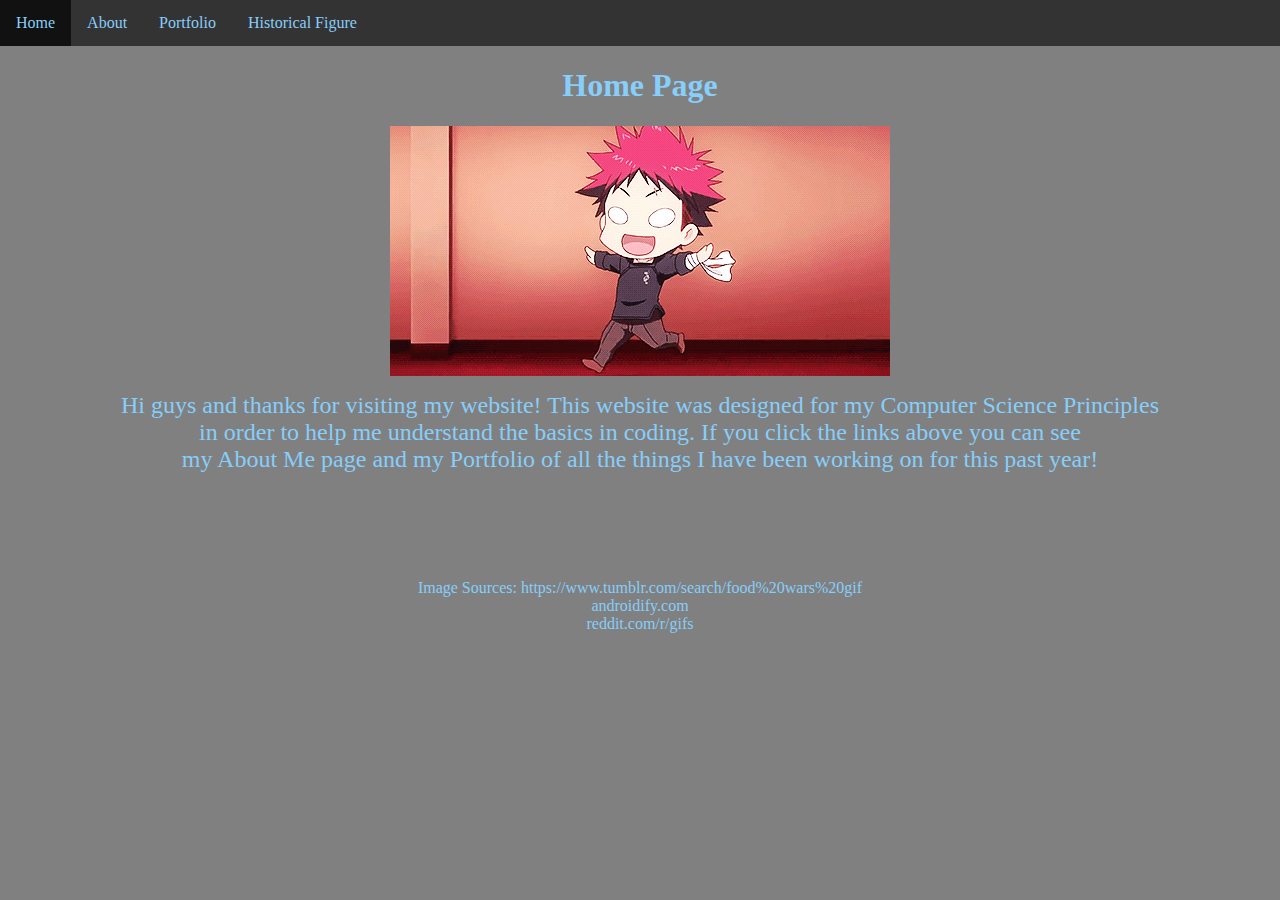
<file: My_Website/index.html>
<!doctype html>
  <html lang="en">
  <head> 
  <meta charset="utf-8">
  <link rel="shortcut icon" href="images/cursor.png" type="image/x=icon">
  <link href="master.css" rel="stylesheet" type="text/css" />
    <title>Home</title>
  </head>
  <body id="index">
          <ul class="menu">
            <li><a href="index.html">Home</a></li>
            <li><a href="about.html">About</a></li>
            <li><a href="portfolio.html">Portfolio</a></li>
            <li><a href="historicalfigure.html">Historical Figure</a></li>
          </ul>
    <h1>Home Page</h1>
    <img class="image" src="images/Souma.gif" height="250">
    <p><font size="5.5">  Hi guys and thanks for visiting my website! This website was designed for my Computer Science Principles
    <br>in order to help me understand the basics in coding. If you click the links above you can see
    <br>my About Me page and my Portfolio of all the things I have been working on for this past year!</font></p>
  </body>
  <br>
  <br>
  <br>
  <br>
  <br>
  <footer> Image Sources: https://www.tumblr.com/search/food%20wars%20gif
  <br> androidify.com 
  <br> reddit.com/r/gifs</footer>
</html>
</file>
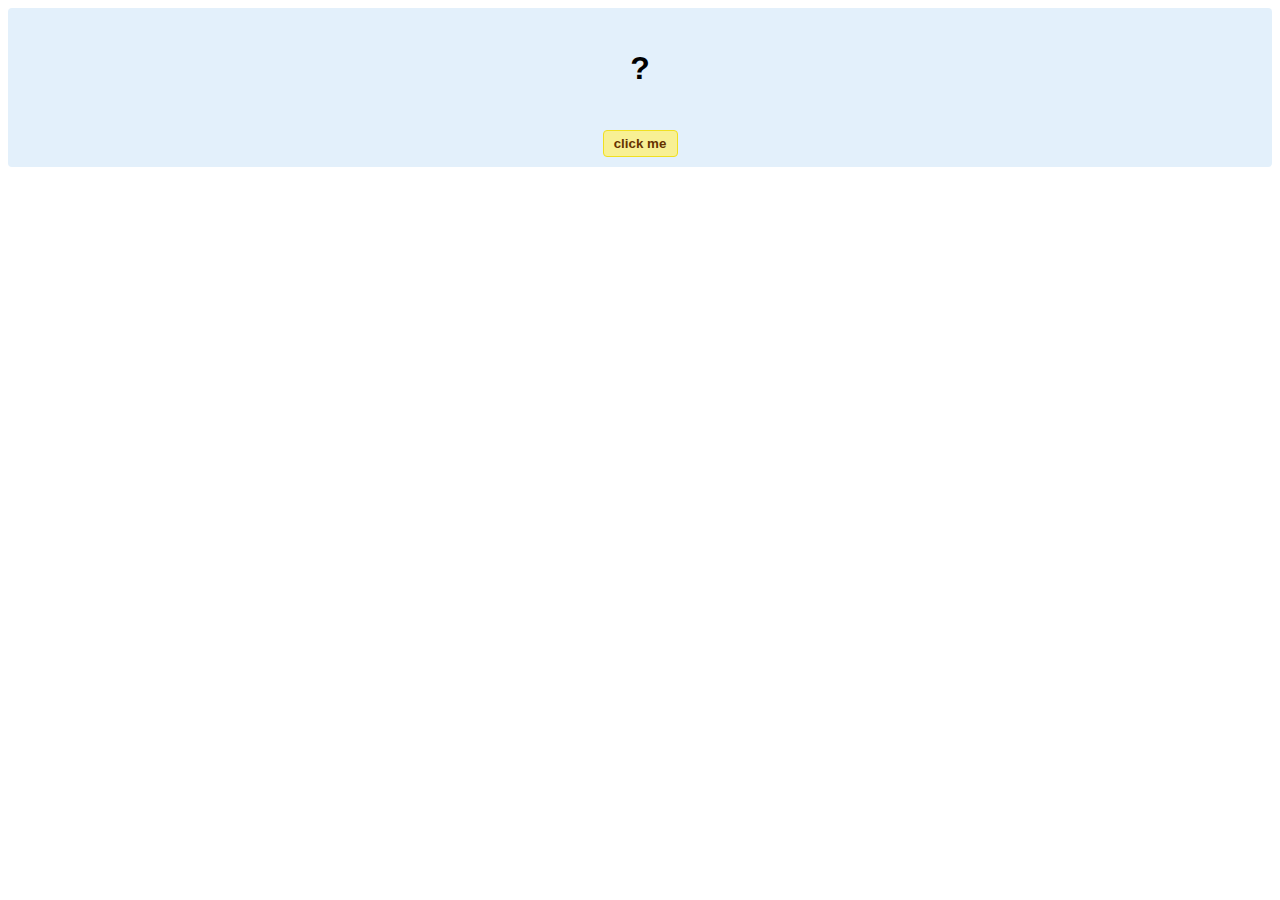
<file: hello-world.html>
<!DOCTYPE html>
<!-- HTML5 Hello world by kirupa - http://www.kirupa.com/html5/getting_your_feet_wet_html5_pg1.htm -->
<html lang="en-us">

<head>
<meta charset="utf-8">
<title>Hello...</title>
<style type="text/css">
#mainContent {
	font-family: Arial, Helvetica, sans-serif;
	font-size: xx-large;
	font-weight: bold;
	background-color: #E3F0FB;
	border-radius: 4px;
	padding: 10px;
	text-align: center;
}
.buttonStyle {
	border-radius: 4px;
	border: thin solid #F0E020;
	padding: 5px;
	background-color: #F8F094;
	font-family: "Segoe UI", Tahoma, Geneva, Verdana, sans-serif;
	font-weight: bold;
	color: #663300;
	width: 75px;
}

.buttonStyle:hover {
	border: thin solid #FFCC00;
	background-color: #FCF9D6;
	color: #996633;
	cursor: pointer;
}
.buttonStyle:active {
	border: thin solid #99CC00;
	background-color: #F5FFD2;
	color: #669900;
	cursor: pointer;
}

</style>
</head>

<body>
<div id="mainContent">
<p id="helloText">?</p>
<button id="clickButton" class="buttonStyle">click me</button>
</div>
<script> 
var myButton = document.getElementById("clickButton");
var myText = document.getElementById("helloText");

myButton.addEventListener('click', doSomething, false)

function doSomething() {
	myText.textContent = "hello, world!";
}
</script>

</body>
</html>
</file>
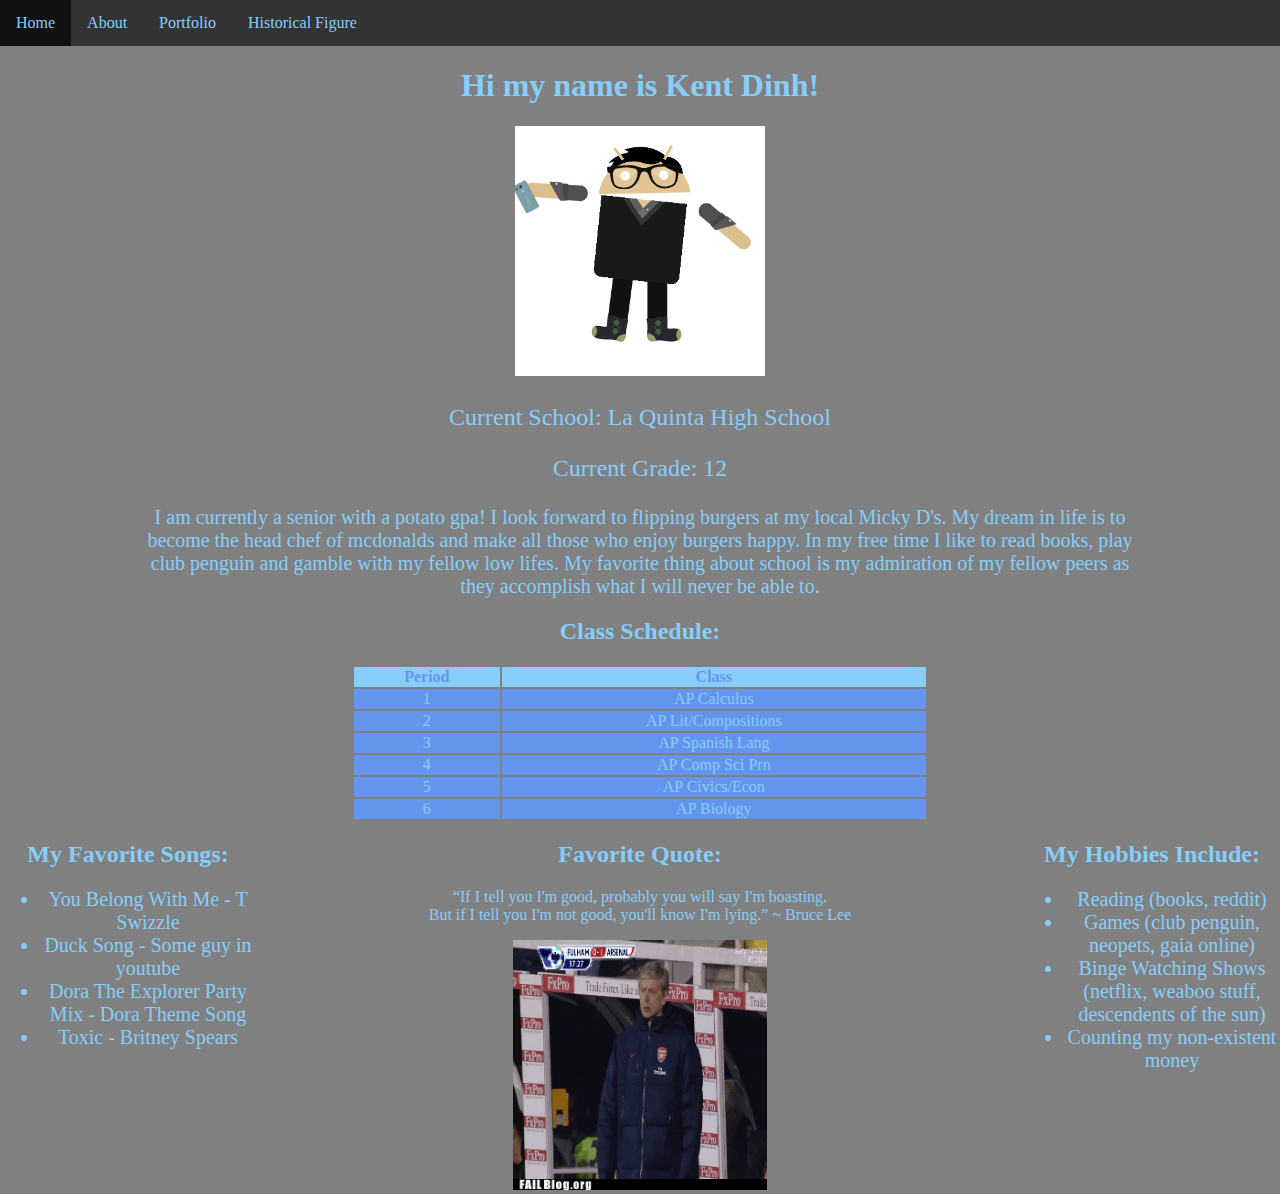
<file: My_Website/about.html>
<!doctype html>
	<html lang="en">
	  <head>
	    <meta charset="utf-8">
	    <title>About Me</title>
	    <link rel="shortcut icon" href="images/cursor.png" type="image/x=icon">
	    <link href="master.css" rel="stylesheet" type="text/css" />
</head>
<center>
<body id="index">     
 <!-- Navbar -->
    <ul class="menu">
        <li><a href="index.html">Home</a></li>
        <li><a href="about.html">About</a></li>
        <li><a href="portfolio.html">Portfolio</a></li>
        <li><a href="historicalfigure.html">Historical Figure</a></li>
    </ul>
        <h1>Hi my name is Kent Dinh!</h1>
        <img src="images/avatar.gif" height="250">
        <br>
        <p class="title"> Current School: La Quinta High School </p>
        <p class="title"> Current Grade: 12 </p>
        <p class="description"> I am currently a senior with a potato gpa! I look forward to flipping burgers at my local Micky D's. My dream in life is to
        <br>become the head chef of mcdonalds and make all those who enjoy burgers happy. In my free time I like to read books, play 
        <br>club penguin and gamble with my fellow low lifes. My favorite thing about school is my admiration of my fellow peers as
        <br>they accomplish what I will never be able to.</p>
        <h2>Class Schedule:</h2>
        <table>
            <tr><th>Period</th><th>Class</th></tr>
            <tr><td>1</td><td>AP Calculus</td></tr>
            <tr><td>2</td><td>AP Lit/Compositions</td></tr>
            <tr><td>3</td><td>AP Spanish Lang</td></td></tr>
            <tr><td>4</td><td>AP Comp Sci Prn</td></tr>
            <tr><td>5</td><td>AP Civics/Econ</td></tr>
            <tr><td>6</td><td>AP Biology</td></tr>
        </table>
        <div class = "hobbies">
        <h2> My Hobbies Include: </h2>
            <ul class="list-size">
            <li> Reading (books, reddit)</li>
            <li> Games (club penguin, neopets, gaia online)</li>
            <li> Binge Watching Shows (netflix, weaboo stuff, descendents of the sun)</li>
            <li> Counting my non-existent money</li>
        </ul>
        </div>
        <div class ="songs">
        <h2> My Favorite Songs:</h2>  
               <ul class="list-size">
                <li> You Belong With Me - T Swizzle</li>
                <li> Duck Song - Some guy in youtube</li>
                <li> Dora The Explorer Party Mix - Dora Theme Song</li>
                <li> Toxic - Britney Spears</li>
            </u1>
        </div>
                <h2>Favorite Quote:</h2>
       <center><p> “If I tell you I'm good, probably you will say I'm boasting. <br> But if I tell you I'm not good, you'll know I'm lying.” ~ Bruce Lee</p></center>
        <center>
         <img src="images/xd.gif" height="250"></img>
         </center>
    </a>
	</body>
	</center>
	</html>
</file>
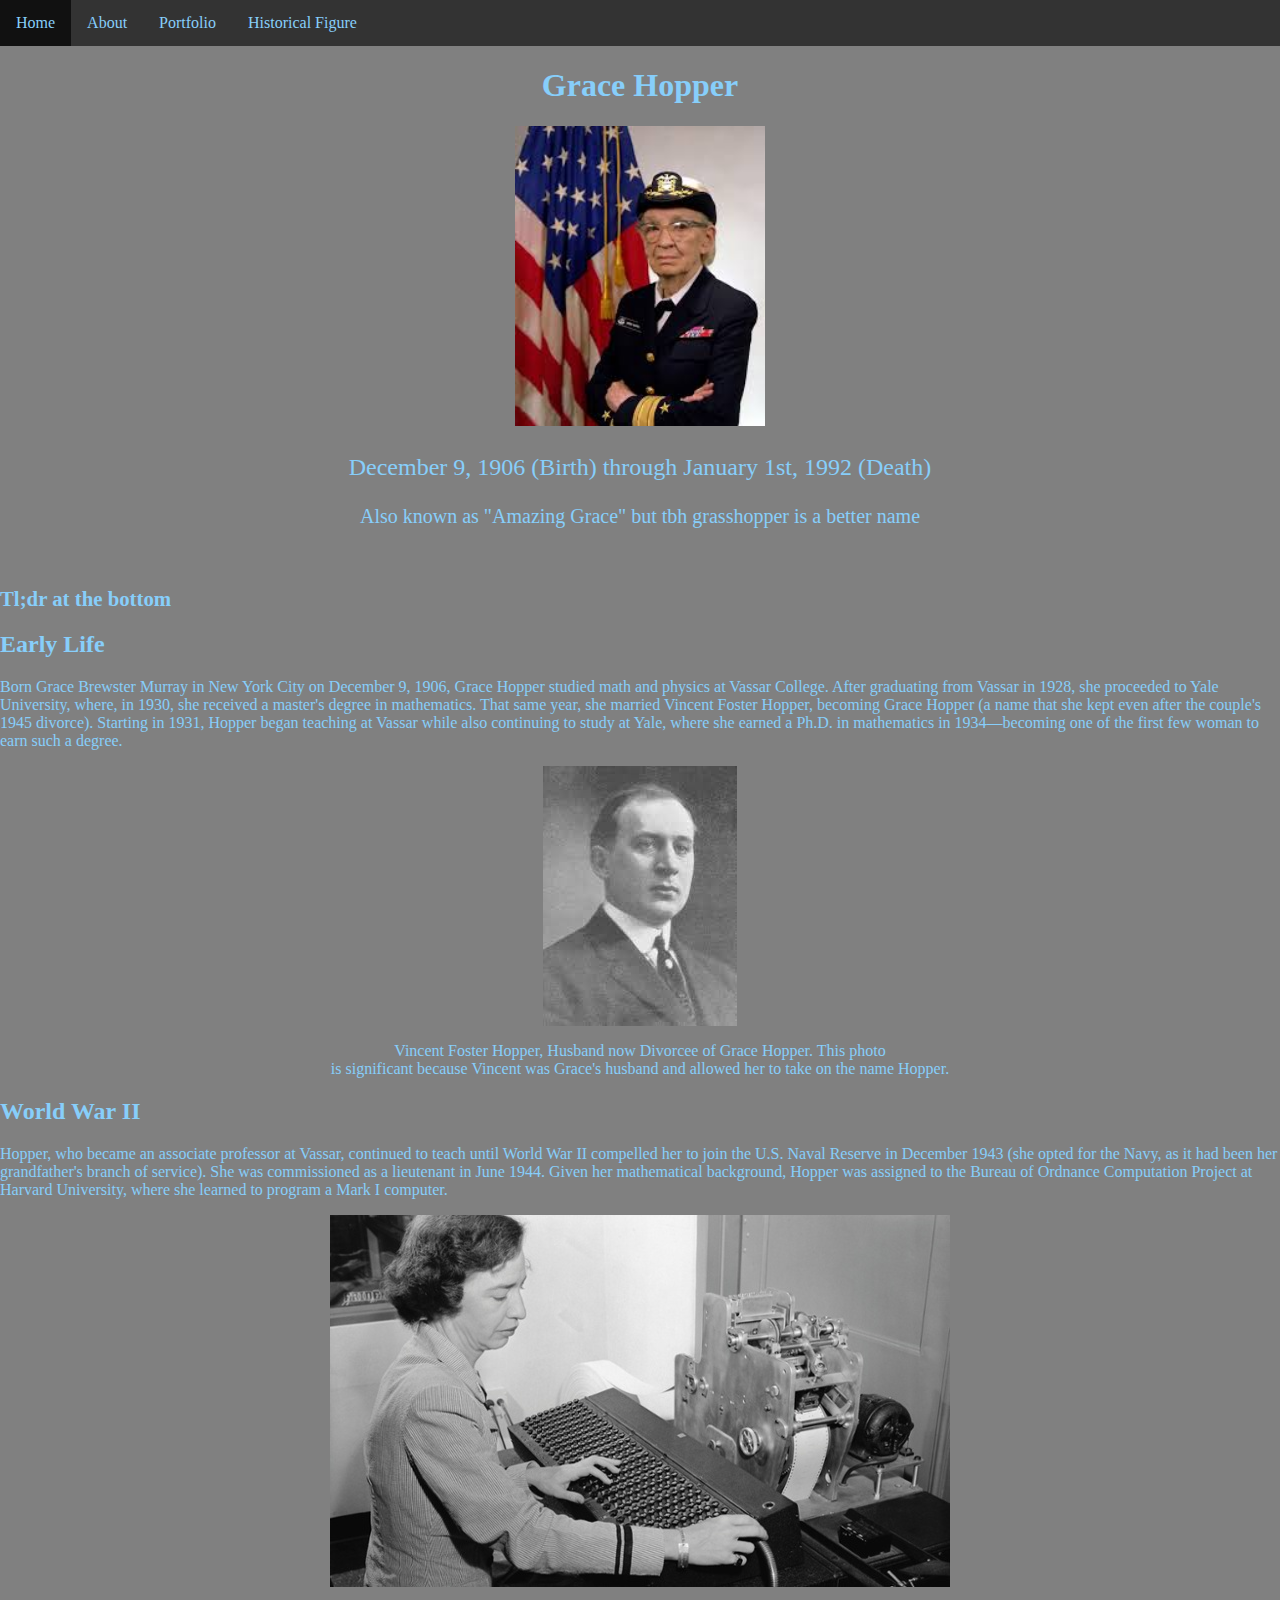
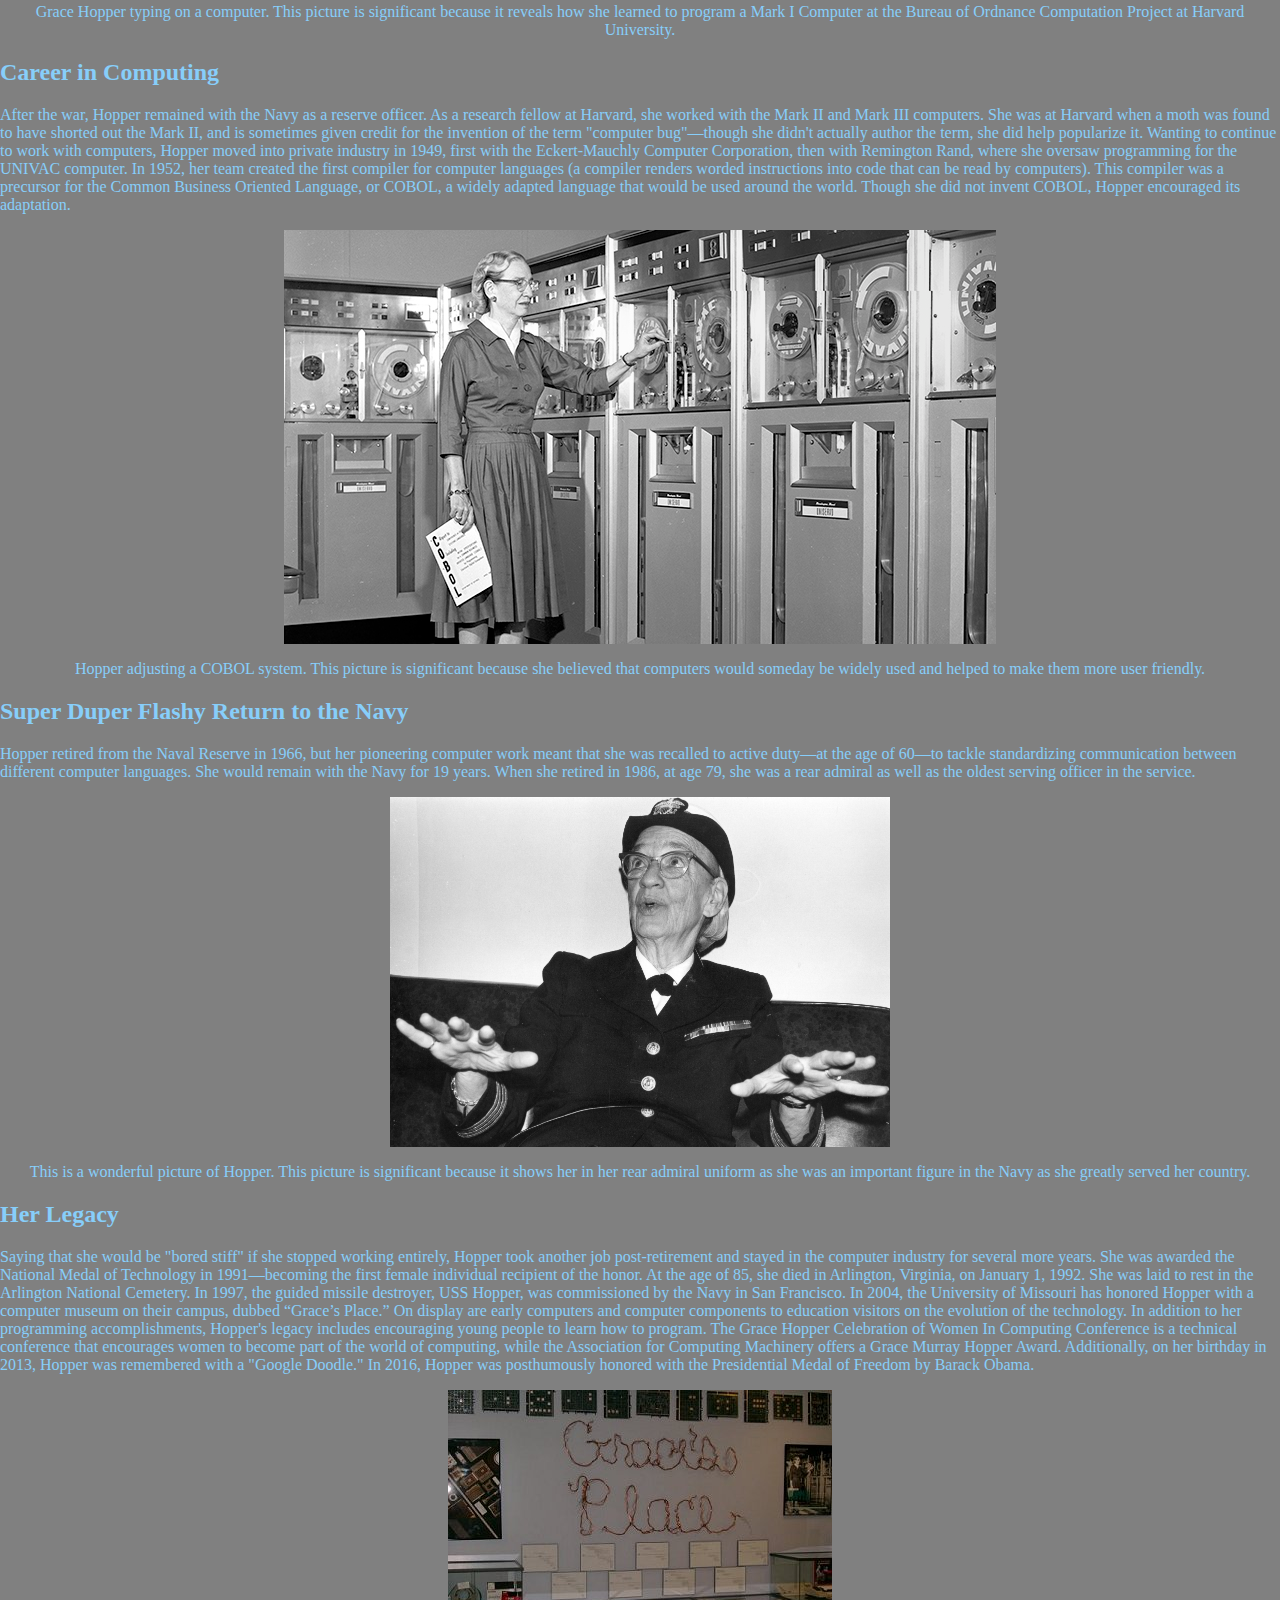
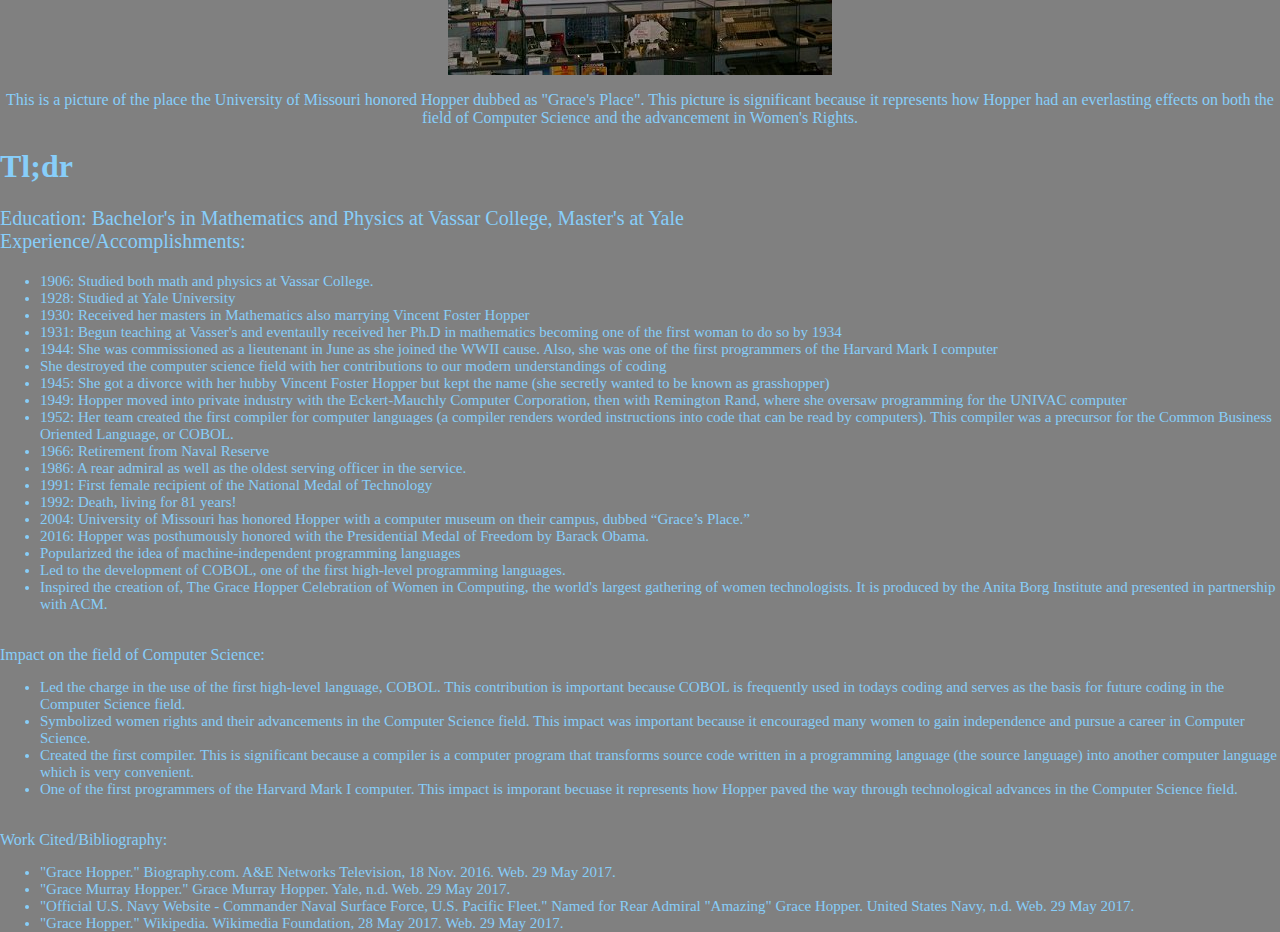
<file: My_Website/historicalfigure.html>
<!doctype html>
    <html lang="en">
        <head>
            <link rel="shortcut icon" href="images/cursor.png" type="image/x=icon">
	        <link href="master.css" rel="stylesheet" type="text/css" />
	        <meta charset="utf-8">
	        <title>Historical Figure</title>
        </head>
        <body>
                <!-- navigation bar -->
            <ul class="menu">
              <li><a href="index.html">Home</a></li>
              <li><a href="about.html">About</a></li>
              <li><a href="portfolio.html">Portfolio</a></li>
              <li><a href="historicalfigure.html">Historical Figure</a></li>
            </ul>
                <!-- end nav bar -->
        <center>        
            <h1>Grace Hopper</h1>
            <img src="images/gracehopper.jpeg" height="300" width="250">
            <p class="title">December 9, 1906 (Birth) through January 1st, 1992 (Death)</p>
            <p class= "description">Also known as "Amazing Grace" but tbh grasshopper is a better name</p>
        </center>
        <br>
        <h3> Tl;dr at the bottom</h3>
        <h2>Early Life</h2>
            <p>Born Grace Brewster Murray in New York City on December 9, 1906, Grace Hopper studied math and physics at Vassar College. After graduating from Vassar in 1928, she proceeded to Yale University, where, in 1930, she received 
            a master's degree in mathematics. That same year, she married Vincent Foster Hopper, becoming Grace Hopper (a name that she kept even after the couple's 1945 divorce). Starting in 1931, Hopper began teaching at Vassar while also 
            continuing to study at Yale, where she earned a Ph.D. in mathematics in 1934—becoming one of the first few woman to earn such a degree.</p>
        <center>
            <img src="images/gracehubby.jpeg" align="center">
            <p> Vincent Foster Hopper, Husband now Divorcee of Grace Hopper. This photo
            <br>is significant because Vincent was Grace's husband and allowed her to take on the name Hopper.</p>
        </center>
            <h2>World War II</h2>
            <p> Hopper, who became an associate professor at Vassar, continued to teach until World War II compelled her to join the U.S. Naval Reserve in December 1943 (she opted for the Navy, as it had been her grandfather's branch of service).
            She was commissioned as a lieutenant in June 1944. Given her mathematical background, Hopper was assigned to the Bureau of Ordnance Computation Project at Harvard University, where she learned to program a Mark I computer.</p>
        <center>
            <img src="images/gracearmy.jpg" align="center">
            <p>Grace Hopper typing on a computer. This picture is significant because it reveals how she learned to program a Mark I Computer at the Bureau of Ordnance Computation Project at Harvard University.</p>
        </center>
        <h2>Career in Computing</h2>
            <p>After the war, Hopper remained with the Navy as a reserve officer. As a research fellow at Harvard, she worked with the Mark II and Mark III computers. She was at Harvard when a moth was found to have shorted out the Mark II, and is
            sometimes given credit for the invention of the term "computer bug"—though she didn't actually author the term, she did help popularize it. Wanting to continue to work with computers, Hopper moved into private industry in 1949, first with 
            the Eckert-Mauchly Computer Corporation, then with Remington Rand, where she oversaw programming for the UNIVAC computer. In 1952, her team created the first compiler for computer languages (a compiler renders worded instructions into code 
            that can be read by computers). This compiler was a precursor for the Common Business Oriented Language, or COBOL, a widely adapted language that would be used around the world. Though she did not invent COBOL, Hopper encouraged its adaptation.</p>
       <center>
           <img src="images/gracecomputing.jpg" align="center">
           <p>Hopper adjusting a COBOL system. This picture is significant because she believed that computers would someday be widely used and helped to make them more user friendly.</p>
       </center>
        <h2>Super Duper Flashy Return to the Navy</h2>
            <p>Hopper retired from the Naval Reserve in 1966, but her pioneering computer work meant that she was recalled to active duty—at the age of 60—to tackle standardizing communication between different computer languages. She would remain with the Navy 
            for 19 years. When she retired in 1986, at age 79, she was a rear admiral as well as the oldest serving officer in the service.</p>
        <center>
            <img src="images/gracereturn.jpg" height="350" width="500" align="center">
            <p>This is a wonderful picture of Hopper. This picture is significant because it shows her in her rear admiral uniform as she was an important figure in the Navy as she greatly served her country.</p>
        </center>
        <h2>Her Legacy</h2>
            <p>Saying that she would be "bored stiff" if she stopped working entirely, Hopper took another job post-retirement and stayed in the computer industry for several more years. She was awarded the National Medal of Technology in 1991—becoming the first 
            female individual recipient of the honor. At the age of 85, she died in Arlington, Virginia, on January 1, 1992. She was laid to rest in the Arlington National Cemetery. In 1997, the guided missile destroyer, USS Hopper, was commissioned by the Navy in
            San Francisco. In 2004, the University of Missouri has honored Hopper with a computer museum on their campus, dubbed “Grace’s Place.” On display are early computers and computer components to education visitors on the evolution of the technology. 
            In addition to her programming accomplishments, Hopper's legacy includes encouraging young people to learn how to program. The Grace Hopper Celebration of Women In Computing Conference is a technical conference that encourages women to become part of the
            world of computing, while the Association for Computing Machinery offers a Grace Murray Hopper Award. Additionally, on her birthday in 2013, Hopper was remembered with a "Google Doodle." In 2016, Hopper was posthumously honored with the Presidential Medal of Freedom by Barack Obama.</p>
        <center>
            <img src="images/graceplace.jpg" align="center">
            <p>This is a picture of the place the University of Missouri honored Hopper dubbed as "Grace's Place". This picture is significant because it represents how Hopper had an everlasting effects on both the field of Computer Science and the advancement in Women's Rights.</p>
        </center>
        <h1>Tl;dr</h1>
        <p class="description">Education: Bachelor's in Mathematics and Physics at Vassar College, Master's at Yale
        <br> Experience/Accomplishments: 
        <ul class="listsize">
            <li>1906: Studied both math and physics at Vassar College.</li>
            <li>1928: Studied at Yale University</li>
            <li>1930: Received her masters in Mathematics also marrying Vincent Foster Hopper</li>
            <li>1931: Begun teaching at Vasser's and eventaully received her Ph.D in mathematics becoming one of the first woman to do so by 1934</li>
            <li>1944: She was commissioned as a lieutenant in June as she joined the WWII cause. Also, she was one of the first programmers of the Harvard Mark I computer</li>
            <li> She destroyed the computer science field with her contributions to our modern understandings of coding</li>
            <li>1945: She got a divorce with her hubby Vincent Foster Hopper but kept the name (she secretly wanted to be known as grasshopper)</li>
            <li>1949: Hopper moved into private industry with the Eckert-Mauchly Computer Corporation, then with Remington Rand, where she oversaw 
            programming for the UNIVAC computer</li>
            <li>1952: Her team created the first compiler for computer languages (a compiler renders worded instructions into code 
            that can be read by computers). This compiler was a precursor for the Common Business Oriented Language, or COBOL.</li>
            <li>1966: Retirement from Naval Reserve</li>
            <li>1986: A rear admiral as well as the oldest serving officer in the service.</li>
            <li>1991: First female recipient of the National Medal of Technology </li>
            <li>1992: Death, living for 81 years!</li>
            <li>2004: University of Missouri has honored Hopper with a computer museum on their campus, dubbed “Grace’s Place.”</li>
            <li>2016: Hopper was posthumously honored with the Presidential Medal of Freedom by Barack Obama.</li>
            <li>Popularized the idea of machine-independent programming languages</li>
            <li>Led to the development of COBOL, one of the first high-level programming languages.</li>
            <li>Inspired the creation of, The Grace Hopper Celebration of Women in Computing, the world's largest gathering of women technologists. It is produced by the Anita Borg Institute and presented in partnership with ACM.</li>
        </ul>
        <br> Impact on the field of Computer Science: 
        <ul class="listsize">
            <li>Led the charge in the use of the first high-level language, COBOL. This contribution is important because COBOL is frequently used in todays coding and serves as the basis for future coding in the Computer Science field.</li>
            <li>Symbolized women rights and their advancements in the Computer Science field. This impact was important because it encouraged many women to gain independence and pursue a career in Computer Science.</li>
            <li>Created the first compiler. This is significant because a compiler is a computer program that transforms source code written in a programming language (the source language) into another computer language which is very convenient.</li>
            <li>One of the first programmers of the Harvard Mark I computer. This impact is imporant becuase it represents how Hopper paved the way through technological advances in the Computer Science field.</li>
        </ul>
        <br> Work Cited/Bibliography:
        <ul class="listsize">
            <li>"Grace Hopper." Biography.com. A&E Networks Television, 18 Nov. 2016. Web. 29 May 2017.</li>
            <li>"Grace Murray Hopper." Grace Murray Hopper. Yale, n.d. Web. 29 May 2017.</li>
            <li>"Official U.S. Navy Website - Commander Naval Surface Force, U.S. Pacific Fleet." Named for Rear Admiral "Amazing" Grace Hopper. United States Navy, n.d. Web. 29 May 2017.</li>
            <li>"Grace Hopper." Wikipedia. Wikimedia Foundation, 28 May 2017. Web. 29 May 2017.</li>
        </ul>
        </body>
    </html>
</file>
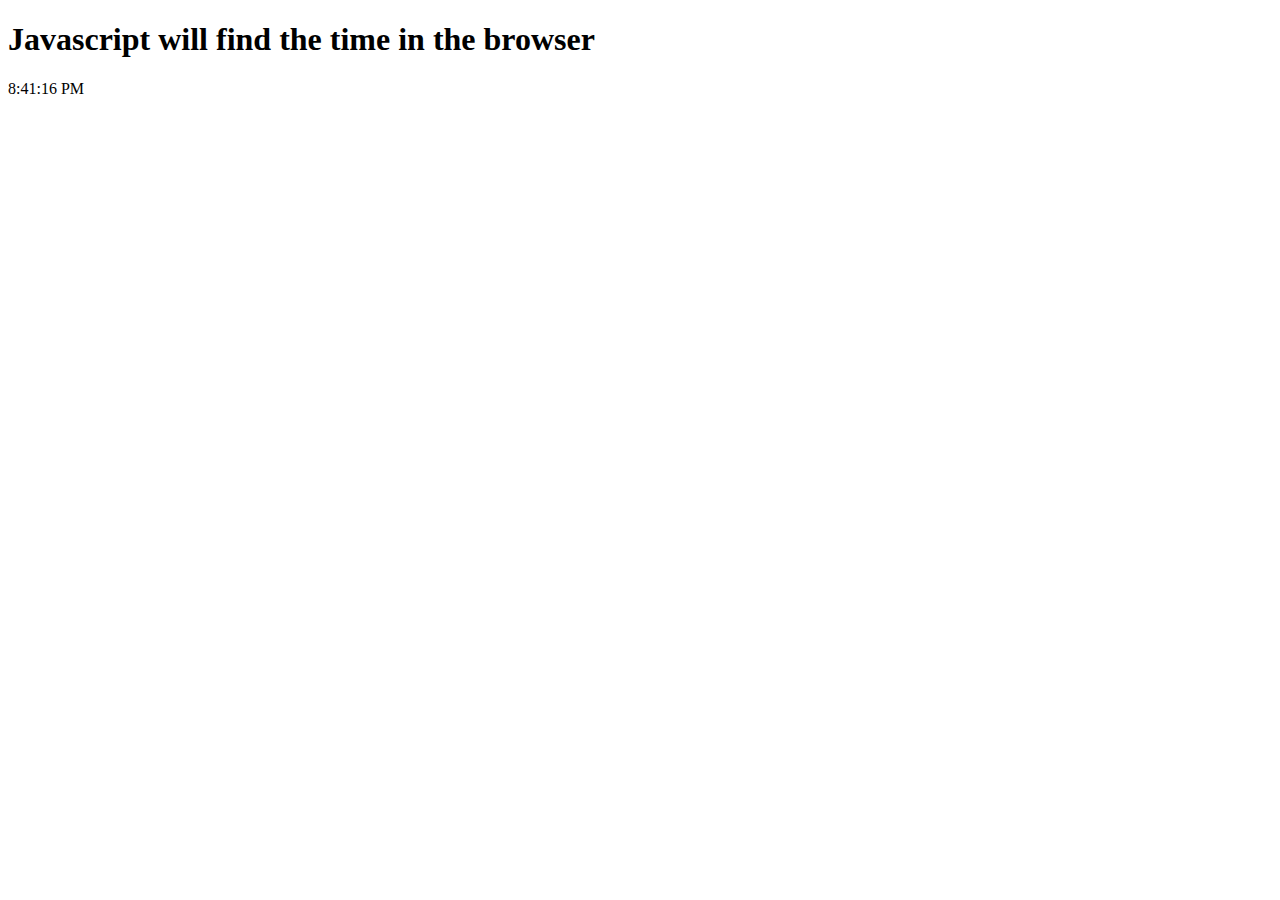
<file: My_Website/javascript.html>
<!doctype html>
<html>
    <head>
        <meta charset="utf-8">
        <title>JavaScript Practice</title>
    </head>
    <body>
        <h1>Javascript will find the time in the browser</h1>
        <script type="text/javascript">
            var current = new Date();
            var hours = current.getHours();
            var minutes = current.getMinutes();
            var seconds= current.getSeconds();
            var suffix = "AM";
            
            if (seconds < 10)
                seconds = "0" + seconds;
                
            if (minutes < 10)
                minutes = "0" + minutes;
                
            if (hours >=12)
            {
                    hours = hours - 12;
                    suffix = "PM";
            }
            if (hours === 0)
                hours = 12;
                
            document.write("<p>" + hours + ":" + minutes + ":" + seconds + " " + suffix + "</p>");
        </script>
    </body>
</file>
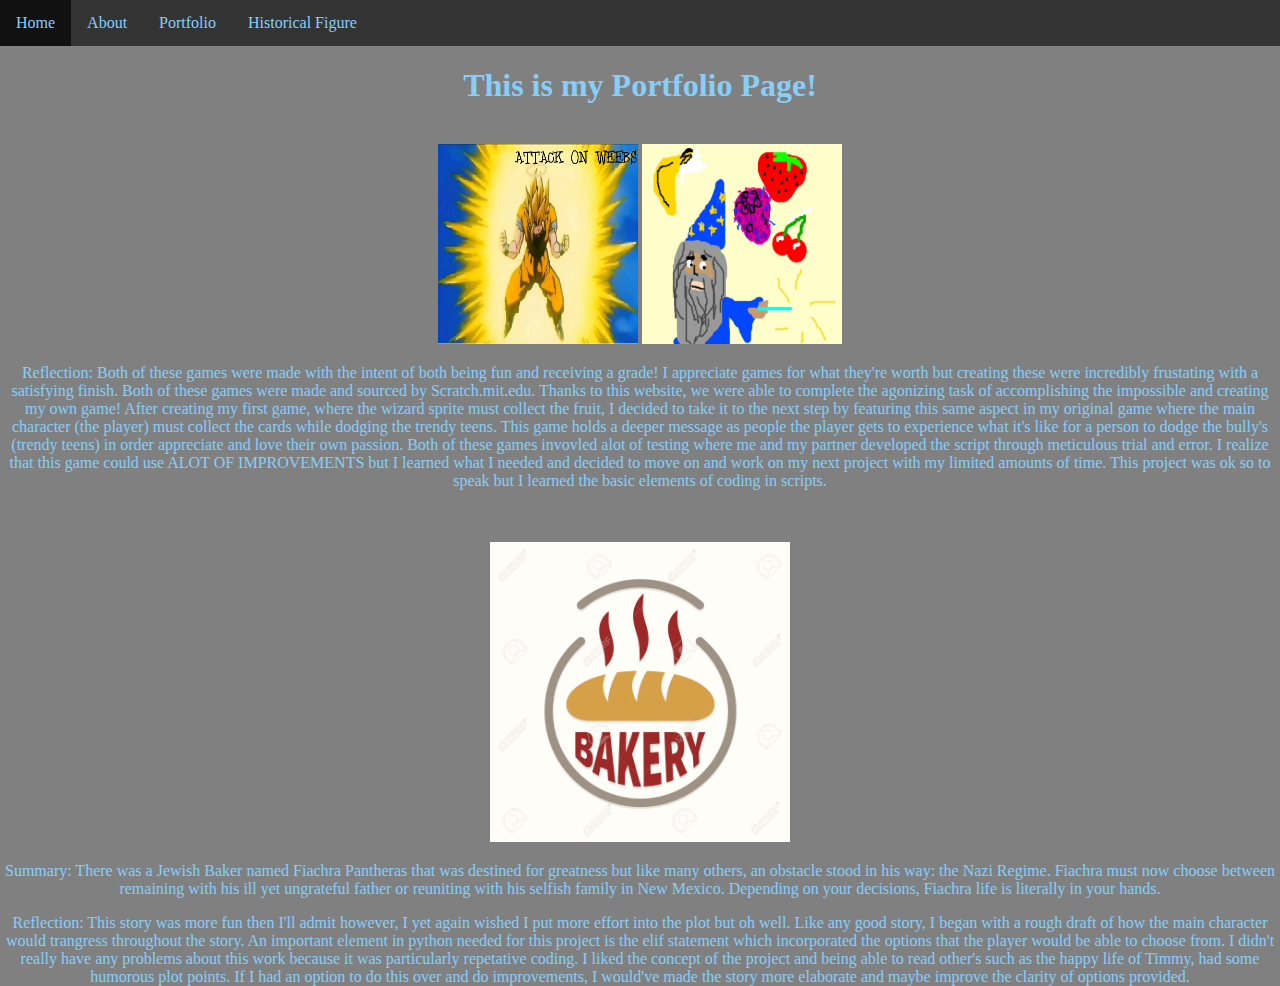
<file: My_Website/portfolio.html>
<!doctype html>
	<html lang="en">
	  <head>
	  <link rel="shortcut icon" href="images/cursor.png" type="image/x=icon">
	  <link href="master.css" rel="stylesheet" type="text/css" />
	    <meta charset="utf-8">
	    <title>Portfolio</title>
	 </head>
	 <body>
	       <!-- Navbar -->
    <ul class="menu">
      <li><a href="index.html">Home</a></li>
      <li><a href="about.html">About</a></li>
      <li><a href="portfolio.html">Portfolio</a></li>
      <li><a href="historicalfigure.html">Historical Figure</a></li>
    </ul>
    <center>
       <h1>This is my Portfolio Page!</h1>
    <br>
    <a id="game" target="_blank" href="https://scratch.mit.edu/projects/128548792/">
        <img id="game" src="images/game.png" height="200" width="200"></a>
    <a href="https://scratch.mit.edu/projects/127672491/">
        <img id="game" src="images/wizard.png" height="200" width="200"></a>
    <p>
        Reflection: Both of these games were made with the intent of both being fun and receiving a grade!
        I appreciate games for what they're worth but creating these were incredibly frustating with a satisfying finish.
        Both of these games were made and sourced by Scratch.mit.edu. Thanks to this website, we were able to complete the 
        agonizing task of accomplishing the impossible and creating my own game! After creating my first game, where the wizard 
        sprite must collect the fruit, I decided to take it to the next step by featuring this same aspect in my original game 
        where the main character (the player) must collect the cards while dodging the trendy teens. This game holds a deeper
        message as people the player gets to experience what it's like for a person to dodge the bully's (trendy teens) in order
        appreciate and love their own passion. Both of these games invovled alot of testing where me and my partner developed the 
        script through meticulous trial and error. I realize that this game could use ALOT OF IMPROVEMENTS but I learned what 
        I needed and decided to move on and work on my next project with my limited amounts of time. This project was ok so to speak
        but I learned the basic elements of coding in scripts.
    </p>
    <br>
    <br>
     <a id="game" target="_blank" href="https://repl.it/Ez7a/latest">
        <img id="game" src="images/bread.jpg" height="300" width="300"></a>
    <p>
        Summary: There was a Jewish Baker named Fiachra Pantheras that was destined for greatness but like many others, an obstacle stood in his way: the Nazi Regime. 
        Fiachra must now choose between remaining with his ill yet ungrateful father or reuniting with his selfish family in New Mexico. Depending on your decisions,
        Fiachra life is literally in your hands.
    </p>
    <p>
        Reflection: This story was more fun then I'll admit however, I yet again wished I put more effort into the plot but oh well.
        Like any good story, I began with a rough draft of how the main character would trangress throughout the story. An important element
        in python needed for this project is the elif statement which incorporated the options that the player would be able to choose from.
        I didn't really have any problems about this work because it was particularly repetative coding.
        I liked the concept of the project and being able to read other's such as the happy life of Timmy, had some humorous plot points.
        If I had an option to do this over and do improvements, I would've made the story more elaborate and maybe improve the clarity of options provided.
    </p>
    </center>
	  </body>
	</html>
</file>
<file: My_Website/master.css>
html, body {
    font-family: "Comic Sans MS", fantasy;
    color: 	#87CEFA;
    background-color: grey; 
    background-attachment: fixed;
    cursor: url("images/cursor.png"), auto;
    height: 100%;
    width: 100%;
    padding: 0;
    margin: 0;
}
/* NAVIGATION BAR*/
.menu {
    list-style-type: none;
    margin: 0;
    padding: 0;
    overflow: hidden;
    background-color: #333;
    cursor: url("images/cursor.png"), auto;
}
.menu li {
    float: left;
}
.menu li a {
    display: block;
    color: #87CEFA;
    text-align: center;
    padding: 14px 16px;
    text-decoration: none;
    cursor: url("images/cursor.png"), auto;
} 
.menu li a:hover:not(.active) {
    background-color: #111;
}
tr{
    border: 1px solid #ffffff;
    text-align: center;
    background-color: #6495ED;
}
th{
    text-align: center;
    color: #6495ED;
    background-color: #87CEFA;
}
h3{ 
    font-size: 1.3em;
}
.image {
    display: block;
    margin: 0 auto;
}
#index {
    text-align: center;
}
table{
    text-align: center;
    float: inherit;
    width: 45%;
}
#classes {
    float: left
}
.hobbies{
    Float: right;
    margin-left: auto;
    margin-right: auto;
    width:20%;
}
.songs{
    float: left;
    margin-left: auto;
    margin-right: auto;
    width: 20%;
}
p.description {
    font-size: 125%;
}
p.title {
    font-size: 150%;
}
.list-size{
    font-size:20px;
    font-family: "Comic Sans MS", fantasy;
}
#game {
    border: 4px white;
    cursor: url("images/cursor.png"), auto;
}
.listsize{
    font-size:15px;
    font-family: "Comic Sans MS", fantasy;
}
</file>
